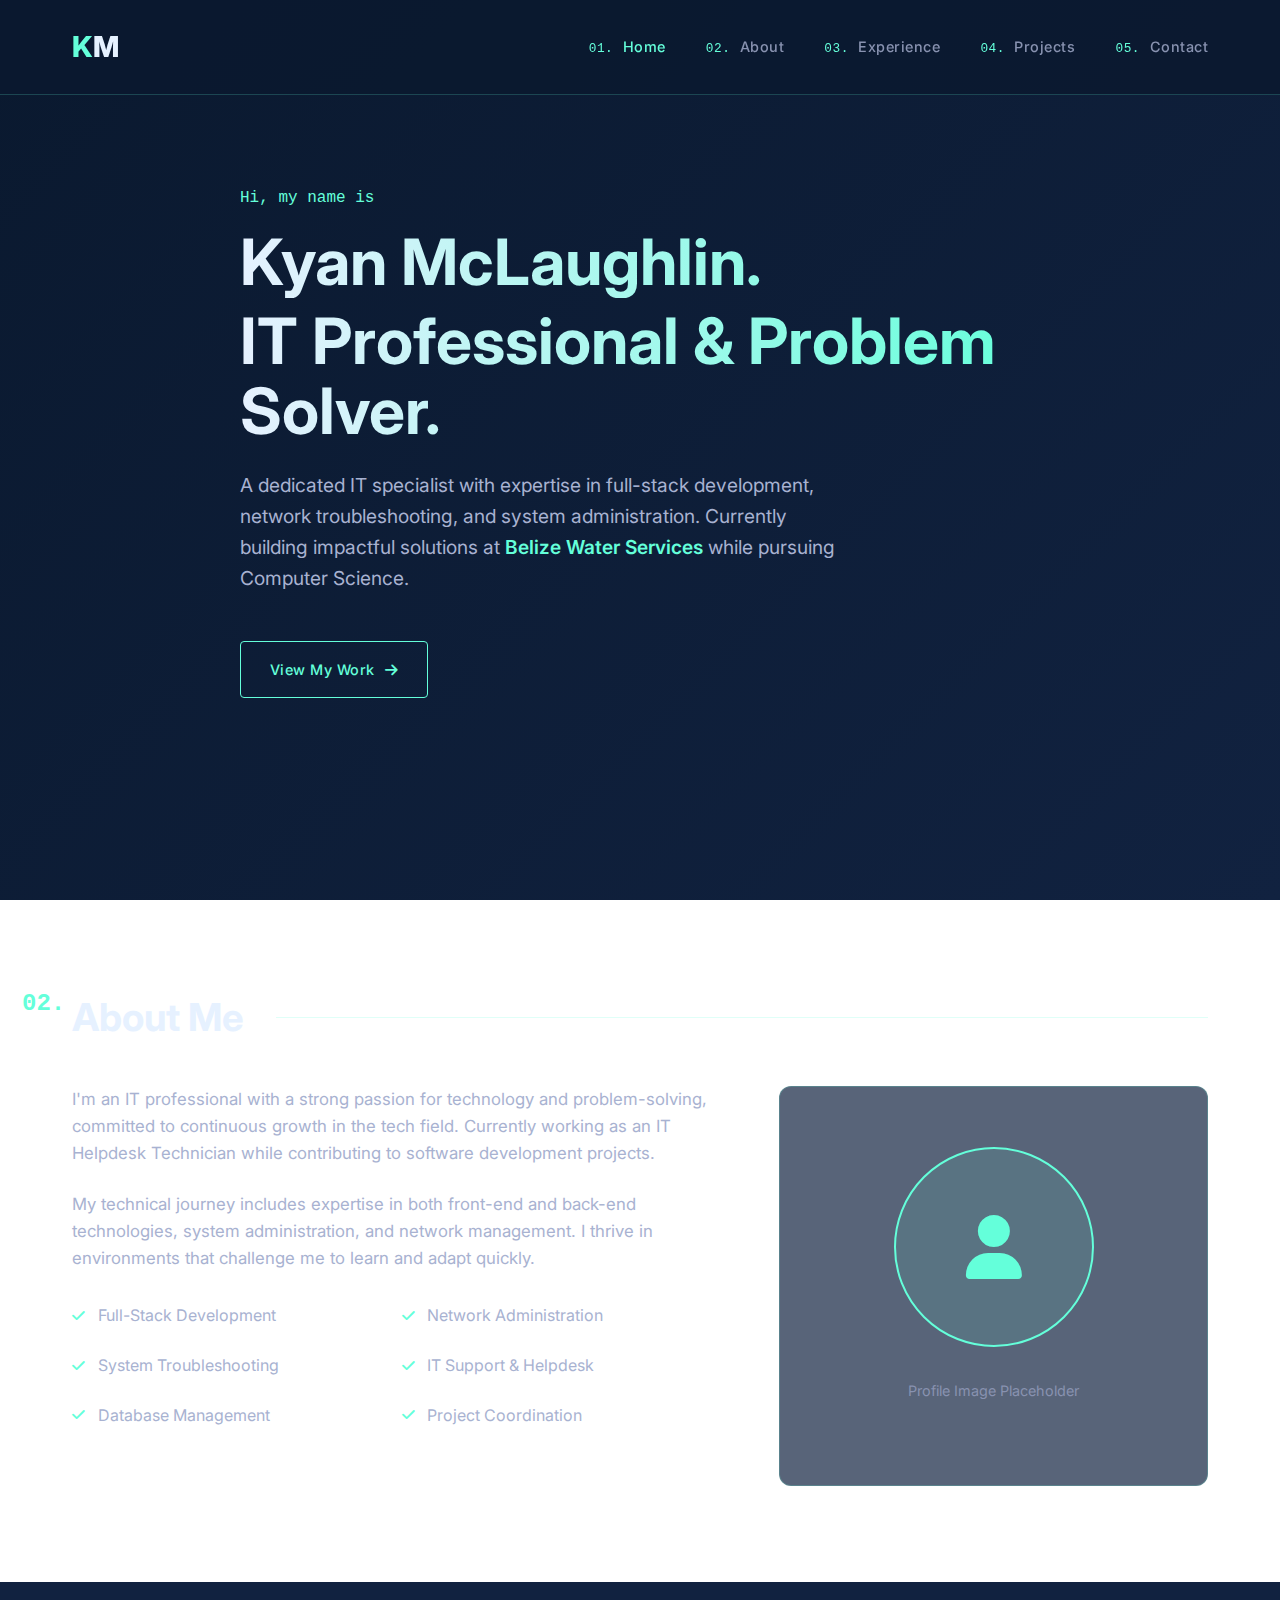
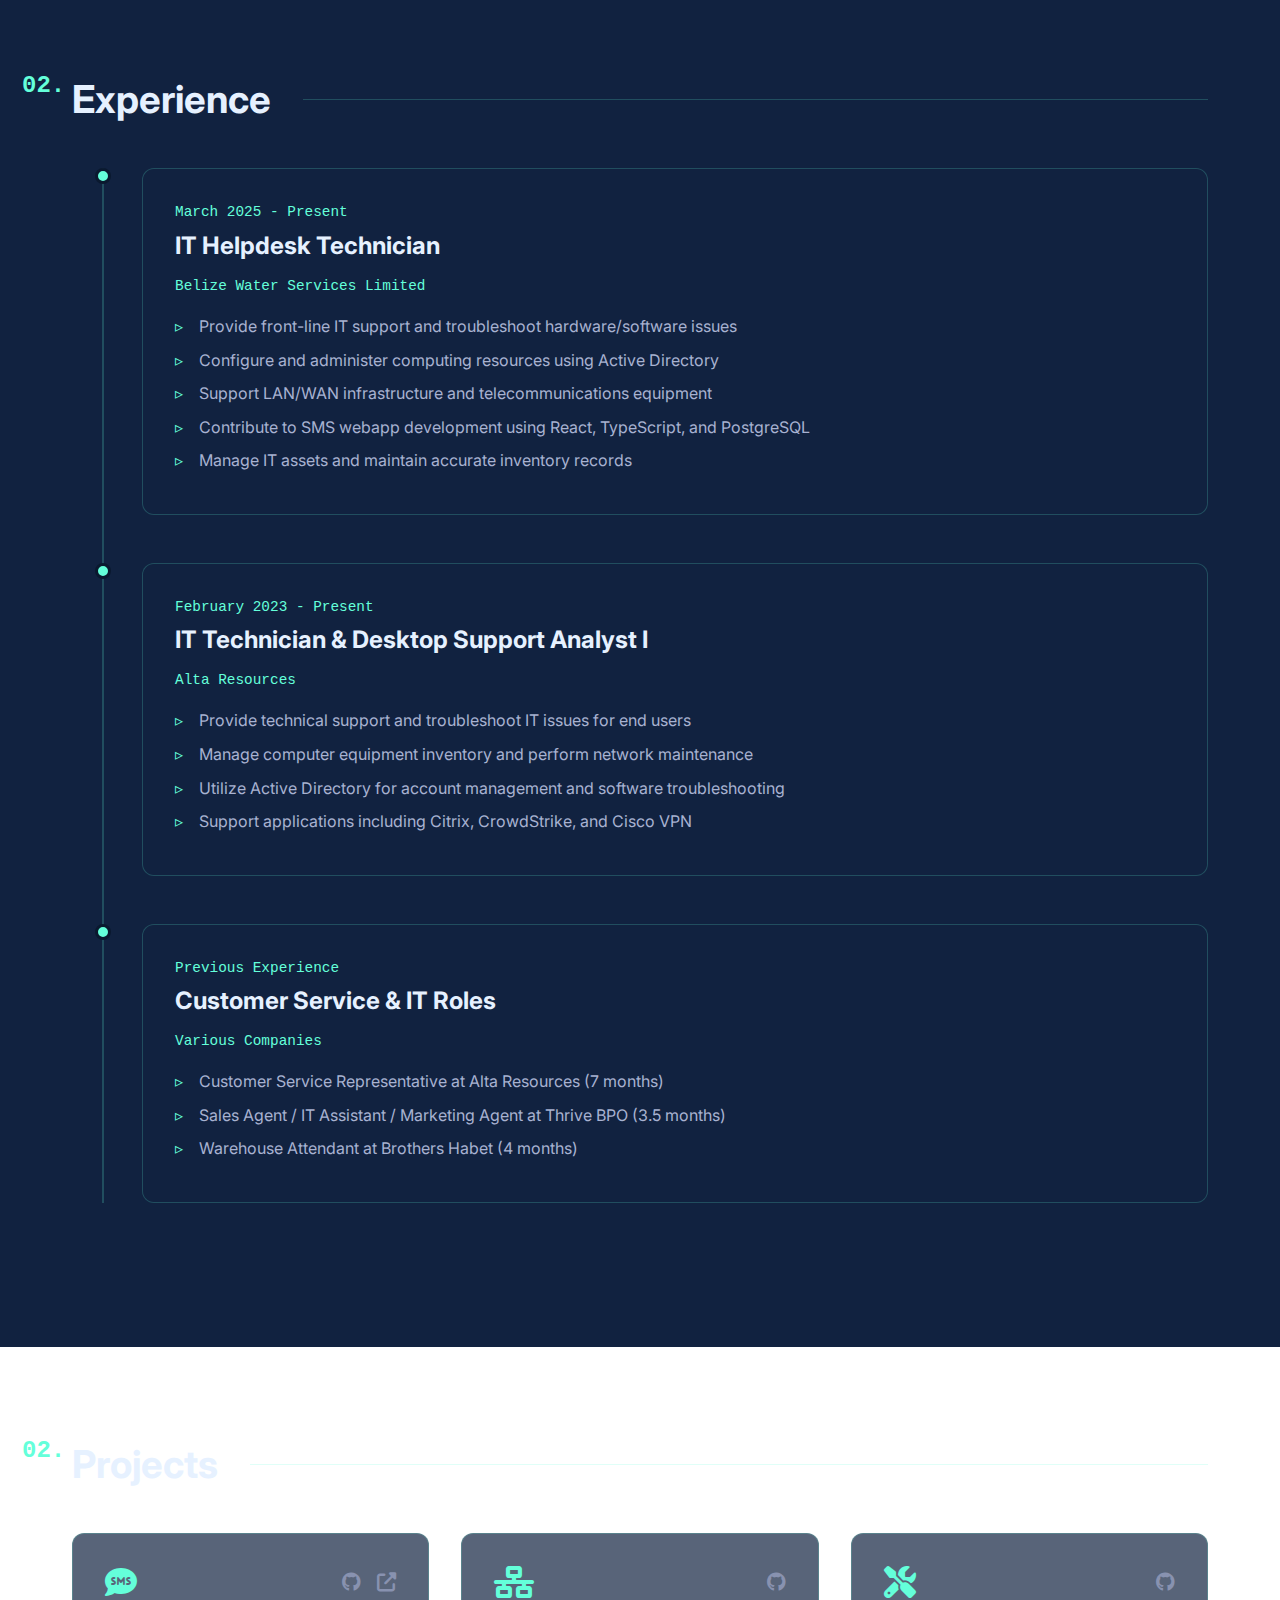
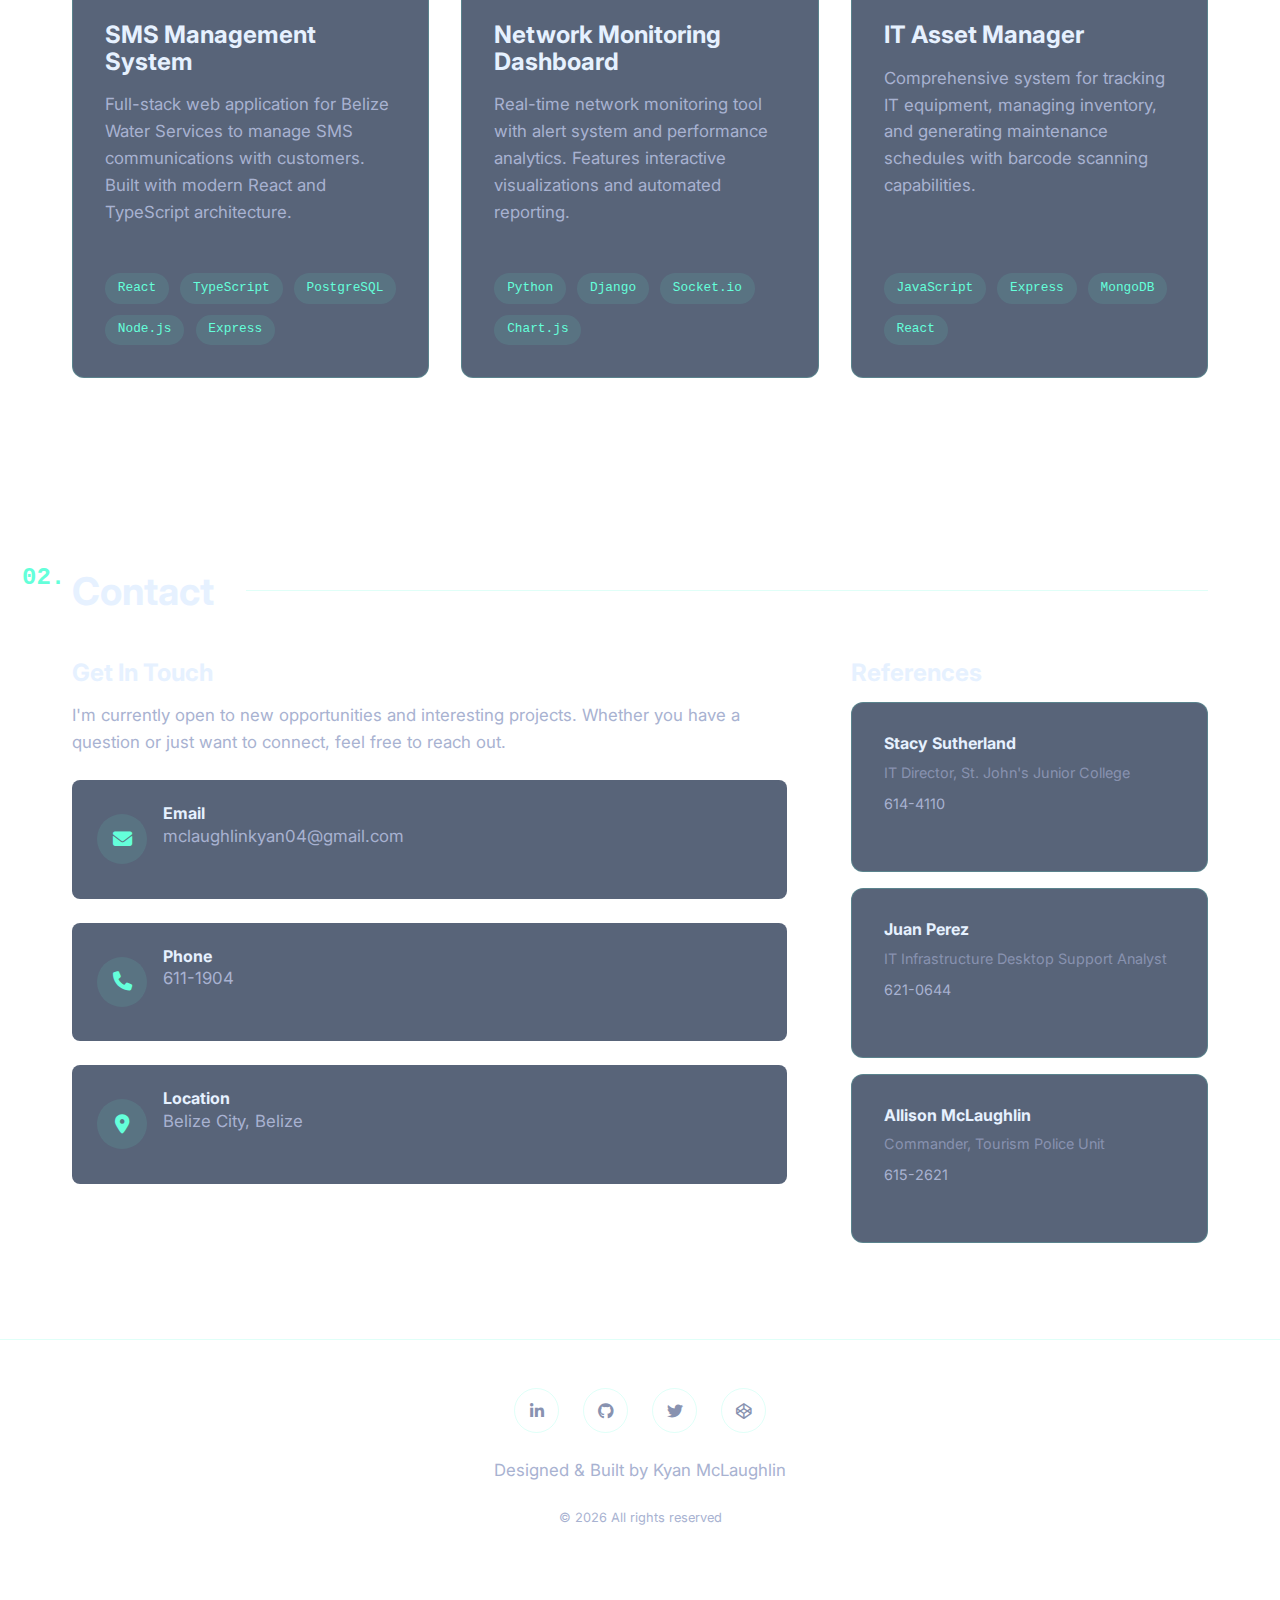
<file: Scarp.html>
<!DOCTYPE html>
<html lang="en">
<head>
    <meta charset="UTF-8">
    <meta name="viewport" content="width=device-width, initial-scale=1.0">
    <title>Kyan McLaughlin | IT Professional</title>
    <link rel="stylesheet" href="https://cdnjs.cloudflare.com/ajax/libs/font-awesome/6.4.0/css/all.min.css">
    <link href="https://fonts.googleapis.com/css2?family=Inter:wght@300;400;500;600;700;800&display=swap" rel="stylesheet">
    <style>
        /* Modern Reset & Variables */
        :root {
            --primary: #0a192f;
            --secondary: #112240;
            --accent: #64ffda;
            --accent-light: rgba(100, 255, 218, 0.1);
            --text-primary: #e6f1ff;
            --text-secondary: #8892b0;
            --text-tertiary: #a8b2d1;
            --card-bg: rgba(17, 34, 64, 0.7);
            --border: rgba(100, 255, 218, 0.2);
            --shadow: 0 10px 30px -15px rgba(2, 12, 27, 0.7);
            --transition: all 0.25s cubic-bezier(0.645, 0.045, 0.355, 1);
            --radius-sm: 4px;
            --radius-md: 8px;
            --radius-lg: 12px;
            --container: 1200px;
            --glass: rgba(10, 25, 47, 0.85);
            --gradient: linear-gradient(135deg, #0a192f 0%, #112240 100%);
        }

        * {
            margin: 0;
            padding: 0;
            box-sizing: border-box;
        }

        html {
            scroll-behavior: smooth;
        }

        body {
            font-family: 'Inter', -apple-system, BlinkMacSystemFont, sans-serif;
            background: var(--gradient);
            color: var(--text-primary);
            line-height: 1.6;
            overflow-x: hidden;
            background-attachment: fixed;
        }

        ::selection {
            background-color: var(--accent-light);
            color: var(--accent);
        }

        /* Typography */
        h1, h2, h3, h4, h5, h6 {
            font-weight: 700;
            line-height: 1.1;
        }

        h1 {
            font-size: clamp(2.5rem, 5vw, 4rem);
            background: linear-gradient(to right, #e6f1ff, #64ffda);
            -webkit-background-clip: text;
            -webkit-text-fill-color: transparent;
            background-clip: text;
        }

        h2 {
            font-size: clamp(1.8rem, 3vw, 2.5rem);
            position: relative;
            display: inline-block;
            margin-bottom: 2rem;
        }

        h2:before {
            content: '02.';
            color: var(--accent);
            font-family: 'SF Mono', monospace;
            font-size: 1.5rem;
            position: absolute;
            left: -50px;
            top: -5px;
        }

        h3 {
            font-size: 1.5rem;
            color: var(--text-primary);
            margin-bottom: 1rem;
        }

        p {
            color: var(--text-tertiary);
            font-size: 1.05rem;
            margin-bottom: 1.5rem;
        }

        /* Layout */
        .container {
            max-width: var(--container);
            margin: 0 auto;
            padding: 0 2rem;
        }

        section {
            padding: 6rem 0;
            position: relative;
        }

        /* Header & Navigation */
        header {
            position: fixed;
            top: 0;
            width: 100%;
            z-index: 1000;
            padding: 1.5rem 0;
            background: var(--glass);
            /* backdrop-filter: blur(10px); */
            border-bottom: 1px solid var(--border);
            transition: var(--transition);
        }

        .header-container {
            display: flex;
            justify-content: space-between;
            align-items: center;
        }

        .logo {
            font-size: 1.8rem;
            font-weight: 800;
            color: var(--accent);
            letter-spacing: -0.5px;
            text-decoration: none;
        }

        .logo span {
            color: var(--text-primary);
        }

        nav ul {
            display: flex;
            list-style: none;
            gap: 2.5rem;
        }

        nav a {
            color: var(--text-secondary);
            font-weight: 500;
            font-size: 0.9rem;
            letter-spacing: 0.5px;
            position: relative;
            transition: var(--transition);
            text-decoration: none;
        }

        nav a:after {
            content: '';
            position: absolute;
            width: 0;
            height: 2px;
            background: var(--accent);
            bottom: -5px;
            left: 0;
            transition: var(--transition);
        }

        nav a:hover {
            color: var(--accent);
        }

        nav a:hover:after {
            width: 100%;
        }

        nav a.active {
            color: var(--accent);
        }

        .nav-number {
            color: var(--accent);
            font-family: 'SF Mono', monospace;
            font-size: 0.8rem;
            margin-right: 5px;
        }

        .mobile-menu-btn {
            display: none;
            background: transparent;
            border: 1px solid var(--accent);
            color: var(--accent);
            width: 40px;
            height: 40px;
            border-radius: var(--radius-sm);
            cursor: pointer;
            align-items: center;
            justify-content: center;
            transition: var(--transition);
        }

        .mobile-menu-btn:hover {
            background: var(--accent-light);
        }

        /* Hero Section */
        .hero {
            min-height: 100vh;
            display: flex;
            align-items: center;
            padding-top: 5rem;
        }

        .hero-content {
            max-width: 800px;
        }

        .hero-subtitle {
            color: var(--accent);
            font-family: 'SF Mono', monospace;
            font-size: 1rem;
            margin-bottom: 1rem;
            display: block;
        }

        .hero-title {
            margin-bottom: 0.5rem;
        }

        .hero-description {
            font-size: 1.2rem;
            max-width: 600px;
            margin-bottom: 3rem;
        }

        .hero-highlight {
            color: var(--accent);
            font-weight: 600;
        }

        .cta-button {
            display: inline-flex;
            align-items: center;
            gap: 10px;
            background: transparent;
            color: var(--accent);
            border: 1px solid var(--accent);
            padding: 1rem 1.8rem;
            border-radius: var(--radius-sm);
            font-weight: 500;
            font-size: 0.9rem;
            letter-spacing: 0.5px;
            transition: var(--transition);
            position: relative;
            overflow: hidden;
            text-decoration: none;
            cursor: pointer;
        }

        .cta-button:before {
            content: '';
            position: absolute;
            top: 0;
            left: -100%;
            width: 100%;
            height: 100%;
            background: var(--accent-light);
            transition: var(--transition);
            z-index: -1;
        }

        .cta-button:hover:before {
            left: 0;
        }

        .cta-button:hover {
            transform: translateY(-3px);
            box-shadow: 0 10px 20px rgba(100, 255, 218, 0.1);
        }

        /* Section Styling */
        .section-title {
            display: flex;
            align-items: center;
            margin-bottom: 3rem;
        }

        .section-title h2 {
            margin-right: 1rem;
            margin-bottom: 0;
        }

        .section-line {
            flex-grow: 1;
            height: 1px;
            background: var(--border);
            margin-left: 1rem;
        }

        /* About Section */
        .about-grid {
            display: grid;
            grid-template-columns: 3fr 2fr;
            gap: 4rem;
            align-items: start;
        }

        .skills-grid {
            display: grid;
            grid-template-columns: repeat(2, 1fr);
            gap: 1rem;
            margin-top: 2rem;
        }

        .skill-item {
            display: flex;
            align-items: center;
            gap: 0.8rem;
            color: var(--text-tertiary);
            margin-bottom: 0.5rem;
        }

        .skill-check {
            color: var(--accent);
            font-size: 0.9rem;
        }

        /* Cards */
        .glass-card {
            background: var(--card-bg);
            border: 1px solid var(--border);
            border-radius: var(--radius-lg);
            padding: 2rem;
            transition: var(--transition);
            /* backdrop-filter: blur(10px); */
        }

        .glass-card:hover {
            transform: translateY(-5px);
            border-color: var(--accent);
            box-shadow: var(--shadow);
        }

        /* Timeline */
        .timeline {
            position: relative;
        }

        .timeline:before {
            content: '';
            position: absolute;
            left: 30px;
            top: 0;
            height: 100%;
            width: 2px;
            background: var(--border);
        }

        .timeline-item {
            position: relative;
            padding-left: 70px;
            margin-bottom: 3rem;
        }

        .timeline-marker {
            position: absolute;
            left: 23px;
            top: 0;
            width: 16px;
            height: 16px;
            border-radius: 50%;
            background: var(--accent);
            border: 3px solid var(--primary);
            z-index: 1;
        }

        .timeline-date {
            color: var(--accent);
            font-family: 'SF Mono', monospace;
            font-size: 0.9rem;
            margin-bottom: 0.5rem;
        }

        .timeline-content ul {
            list-style: none;
            margin-top: 1rem;
        }

        .timeline-content li {
            position: relative;
            padding-left: 1.5rem;
            margin-bottom: 0.5rem;
            color: var(--text-tertiary);
        }

        .timeline-content li:before {
            content: '▹';
            position: absolute;
            left: 0;
            color: var(--accent);
        }

        /* Projects Grid */
        .projects-grid {
            display: grid;
            grid-template-columns: repeat(auto-fill, minmax(350px, 1fr));
            gap: 2rem;
        }

        .project-card {
            height: 100%;
            display: flex;
            flex-direction: column;
        }

        .project-header {
            display: flex;
            justify-content: space-between;
            align-items: center;
            margin-bottom: 1.5rem;
        }

        .project-icon {
            color: var(--accent);
            font-size: 2rem;
        }

        .project-links {
            display: flex;
            gap: 1rem;
        }

        .project-link {
            color: var(--text-secondary);
            transition: var(--transition);
            text-decoration: none;
            font-size: 1.2rem;
        }

        .project-link:hover {
            color: var(--accent);
        }

        .project-tech {
            display: flex;
            flex-wrap: wrap;
            gap: 0.7rem;
            margin-top: auto;
            padding-top: 1.5rem;
        }

        .tech-tag {
            background: var(--accent-light);
            color: var(--accent);
            padding: 0.3rem 0.8rem;
            border-radius: 20px;
            font-size: 0.8rem;
            font-family: 'SF Mono', monospace;
        }

        /* Contact */
        .contact-grid {
            display: grid;
            grid-template-columns: 2fr 1fr;
            gap: 4rem;
        }

        .contact-info {
            display: grid;
            gap: 1.5rem;
        }

        .contact-item {
            display: flex;
            align-items: center;
            gap: 1rem;
            padding: 1.5rem;
            background: var(--card-bg);
            border-radius: var(--radius-md);
            border: 1px solid transparent;
            transition: var(--transition);
        }

        .contact-item:hover {
            border-color: var(--accent);
            transform: translateX(5px);
        }

        .contact-icon {
            width: 50px;
            height: 50px;
            background: var(--accent-light);
            border-radius: 50%;
            display: flex;
            align-items: center;
            justify-content: center;
            color: var(--accent);
            font-size: 1.2rem;
            flex-shrink: 0;
        }

        /* Footer */
        footer {
            padding: 3rem 0;
            text-align: center;
            border-top: 1px solid var(--border);
        }

        .footer-content {
            display: flex;
            flex-direction: column;
            align-items: center;
            gap: 1.5rem;
        }

        .social-links {
            display: flex;
            gap: 1.5rem;
        }

        .social-link {
            width: 45px;
            height: 45px;
            border-radius: 50%;
            border: 1px solid var(--border);
            display: flex;
            align-items: center;
            justify-content: center;
            color: var(--text-secondary);
            transition: var(--transition);
            text-decoration: none;
        }

        .social-link:hover {
            color: var(--accent);
            border-color: var(--accent);
            transform: translateY(-3px);
        }

        .copyright {
            color: var(--text-secondary);
            font-size: 0.9rem;
        }

        /* Mobile Menu */
        .mobile-menu {
            position: fixed;
            top: 80px;
            left: 0;
            width: 100%;
            background: var(--glass);
            /* backdrop-filter: blur(10px); */
            padding: 2rem;
            border-top: 1px solid var(--border);
            transform: translateY(-100%);
            opacity: 0;
            transition: var(--transition);
            z-index: 999;
        }

        .mobile-menu.active {
            transform: translateY(0);
            opacity: 1;
        }

        .mobile-menu ul {
            display: flex;
            flex-direction: column;
            gap: 1.5rem;
        }

        .mobile-menu a {
            color: var(--text-secondary);
            text-decoration: none;
            font-weight: 500;
            font-size: 1.1rem;
            transition: var(--transition);
        }

        .mobile-menu a:hover {
            color: var(--accent);
        }

        /* Animations */
        @keyframes fadeInUp {
            from {
                opacity: 0;
                transform: translateY(30px);
            }
            to {
                opacity: 1;
                transform: translateY(0);
            }
        }

        .animate {
            animation: fadeInUp 0.6s ease forwards;
        }

        /* Loading Bar */
        .loading-bar {
            position: fixed;
            top: 0;
            left: 0;
            width: 0;
            height: 3px;
            background: var(--accent);
            z-index: 1001;
            transition: width 0.3s ease;
        }

        /* Responsive Design */
        @media (max-width: 1024px) {
            .about-grid,
            .contact-grid {
                grid-template-columns: 1fr;
                gap: 3rem;
            }

            h2:before {
                position: static;
                margin-right: 10px;
            }
        }

        @media (max-width: 768px) {
            .container {
                padding: 0 1.5rem;
            }

            nav ul {
                display: none;
            }

            .mobile-menu-btn {
                display: flex;
            }

            .projects-grid {
                grid-template-columns: 1fr;
            }

            .skills-grid {
                grid-template-columns: 1fr;
            }
            
            .timeline:before {
                left: 20px;
            }
            
            .timeline-item {
                padding-left: 50px;
            }
            
            .timeline-marker {
                left: 13px;
            }
        }

        @media (max-width: 480px) {
            section {
                padding: 4rem 0;
            }

            .hero {
                min-height: 90vh;
            }

            .glass-card {
                padding: 1.5rem;
            }
            
            h2 {
                font-size: clamp(1.5rem, 4vw, 2rem);
            }
            
            .hero h1 {
                font-size: clamp(2rem, 6vw, 3rem);
            }
        }

        /* Timeline Subtitle */
        .timeline-subtitle {
            color: var(--accent);
            font-family: 'SF Mono', monospace;
            font-size: 0.9rem;
            margin-bottom: 1rem;
            display: block;
        }
    </style>
</head>
<body>
    <!-- Loading Bar -->
    <div class="loading-bar" id="loadingBar"></div>

    <!-- Header -->
    <header>
        <div class="container header-container">
            <a href="#" class="logo">K<span>M</span></a>
            
            <nav>
                <ul id="desktopNav">
                    <li><a href="#home" class="active"><span class="nav-number">01.</span> Home</a></li>
                    <li><a href="#about"><span class="nav-number">02.</span> About</a></li>
                    <li><a href="#experience"><span class="nav-number">03.</span> Experience</a></li>
                    <li><a href="#projects"><span class="nav-number">04.</span> Projects</a></li>
                    <li><a href="#contact"><span class="nav-number">05.</span> Contact</a></li>
                </ul>
            </nav>

            <button class="mobile-menu-btn" id="mobileMenuBtn">
                <i class="fas fa-bars"></i>
            </button>
        </div>

        <!-- Mobile Menu -->
        <div class="mobile-menu" id="mobileMenu">
            <ul>
                <li><a href="#home"><span class="nav-number">01.</span> Home</a></li>
                <li><a href="#about"><span class="nav-number">02.</span> About</a></li>
                <li><a href="#experience"><span class="nav-number">03.</span> Experience</a></li>
                <li><a href="#projects"><span class="nav-number">04.</span> Projects</a></li>
                <li><a href="#contact"><span class="nav-number">05.</span> Contact</a></li>
            </ul>
        </div>
    </header>

    <!-- Hero Section -->
    <section id="home" class="hero">
        <div class="container">
            <div class="hero-content">
                <span class="hero-subtitle animate">Hi, my name is</span>
                <h1 class="hero-title animate">Kyan McLaughlin.</h1>
                <h1 class="hero-title animate" style="color: var(--text-secondary); margin-bottom: 1.5rem;">IT Professional & Problem Solver.</h1>
                <p class="hero-description animate">
                    A dedicated IT specialist with expertise in full-stack development, network troubleshooting, 
                    and system administration. Currently building impactful solutions at 
                    <span class="hero-highlight">Belize Water Services</span> while pursuing Computer Science.
                </p>
                <a href="#projects" class="cta-button animate">
                    <span>View My Work</span>
                    <i class="fas fa-arrow-right"></i>
                </a>
            </div>
        </div>
    </section>

    <!-- About Section -->
    <section id="about">
        <div class="container">
            <div class="section-title">
                <h2>About Me</h2>
                <div class="section-line"></div>
            </div>

            <div class="about-grid">
                <div class="about-text">
                    <p>
                        I'm an IT professional with a strong passion for technology and problem-solving, 
                        committed to continuous growth in the tech field. Currently working as an IT Helpdesk 
                        Technician while contributing to software development projects.
                    </p>
                    <p>
                        My technical journey includes expertise in both front-end and back-end technologies, 
                        system administration, and network management. I thrive in environments that challenge 
                        me to learn and adapt quickly.
                    </p>
                    
                    <div class="skills-grid">
                        <div class="skill-item">
                            <i class="fas fa-check skill-check"></i>
                            <span>Full-Stack Development</span>
                        </div>
                        <div class="skill-item">
                            <i class="fas fa-check skill-check"></i>
                            <span>Network Administration</span>
                        </div>
                        <div class="skill-item">
                            <i class="fas fa-check skill-check"></i>
                            <span>System Troubleshooting</span>
                        </div>
                        <div class="skill-item">
                            <i class="fas fa-check skill-check"></i>
                            <span>IT Support & Helpdesk</span>
                        </div>
                        <div class="skill-item">
                            <i class="fas fa-check skill-check"></i>
                            <span>Database Management</span>
                        </div>
                        <div class="skill-item">
                            <i class="fas fa-check skill-check"></i>
                            <span>Project Coordination</span>
                        </div>
                    </div>
                </div>

                <div class="about-image">
                    <div class="glass-card" style="height: 400px; display: flex; align-items: center; justify-content: center;">
                        <div style="text-align: center;">
                            <div style="width: 200px; height: 200px; border-radius: 50%; background: var(--accent-light); display: flex; align-items: center; justify-content: center; margin: 0 auto 2rem; border: 2px solid var(--accent);">
                                <i class="fas fa-user" style="font-size: 4rem; color: var(--accent);"></i>
                            </div>
                            <p style="color: var(--text-secondary); font-size: 0.9rem;">Profile Image Placeholder</p>
                        </div>
                    </div>
                </div>
            </div>
        </div>
    </section>

    <!-- Experience Section -->
    <section id="experience" style="background: var(--secondary);">
        <div class="container">
            <div class="section-title">
                <h2>Experience</h2>
                <div class="section-line"></div>
            </div>

            <div class="timeline">
                <!-- BWS Experience -->
                <div class="timeline-item">
                    <div class="timeline-marker"></div>
                    <div class="timeline-content glass-card">
                        <div class="timeline-date">March 2025 - Present</div>
                        <h3>IT Helpdesk Technician</h3>
                        <span class="timeline-subtitle">Belize Water Services Limited</span>
                        <ul>
                            <li>Provide front-line IT support and troubleshoot hardware/software issues</li>
                            <li>Configure and administer computing resources using Active Directory</li>
                            <li>Support LAN/WAN infrastructure and telecommunications equipment</li>
                            <li>Contribute to SMS webapp development using React, TypeScript, and PostgreSQL</li>
                            <li>Manage IT assets and maintain accurate inventory records</li>
                        </ul>
                    </div>
                </div>

                <!-- Alta Resources Experience -->
                <div class="timeline-item">
                    <div class="timeline-marker"></div>
                    <div class="timeline-content glass-card">
                        <div class="timeline-date">February 2023 - Present</div>
                        <h3>IT Technician & Desktop Support Analyst I</h3>
                        <span class="timeline-subtitle">Alta Resources</span>
                        <ul>
                            <li>Provide technical support and troubleshoot IT issues for end users</li>
                            <li>Manage computer equipment inventory and perform network maintenance</li>
                            <li>Utilize Active Directory for account management and software troubleshooting</li>
                            <li>Support applications including Citrix, CrowdStrike, and Cisco VPN</li>
                        </ul>
                    </div>
                </div>
                
                <!-- Previous Experience -->
                <div class="timeline-item">
                    <div class="timeline-marker"></div>
                    <div class="timeline-content glass-card">
                        <div class="timeline-date">Previous Experience</div>
                        <h3>Customer Service & IT Roles</h3>
                        <span class="timeline-subtitle">Various Companies</span>
                        <ul>
                            <li>Customer Service Representative at Alta Resources (7 months)</li>
                            <li>Sales Agent / IT Assistant / Marketing Agent at Thrive BPO (3.5 months)</li>
                            <li>Warehouse Attendant at Brothers Habet (4 months)</li>
                        </ul>
                    </div>
                </div>
            </div>
        </div>
    </section>

    <!-- Projects Section -->
    <section id="projects">
        <div class="container">
            <div class="section-title">
                <h2>Projects</h2>
                <div class="section-line"></div>
            </div>

            <div class="projects-grid">
                <!-- Project 1 -->
                <div class="project-card glass-card">
                    <div class="project-header">
                        <i class="fas fa-sms project-icon"></i>
                        <div class="project-links">
                            <a href="#" class="project-link">
                                <i class="fab fa-github"></i>
                            </a>
                            <a href="#" class="project-link">
                                <i class="fas fa-external-link-alt"></i>
                            </a>
                        </div>
                    </div>
                    <h3>SMS Management System</h3>
                    <p>Full-stack web application for Belize Water Services to manage SMS communications with customers. Built with modern React and TypeScript architecture.</p>
                    <div class="project-tech">
                        <span class="tech-tag">React</span>
                        <span class="tech-tag">TypeScript</span>
                        <span class="tech-tag">PostgreSQL</span>
                        <span class="tech-tag">Node.js</span>
                        <span class="tech-tag">Express</span>
                    </div>
                </div>

                <!-- Project 2 -->
                <div class="project-card glass-card">
                    <div class="project-header">
                        <i class="fas fa-network-wired project-icon"></i>
                        <div class="project-links">
                            <a href="#" class="project-link">
                                <i class="fab fa-github"></i>
                            </a>
                        </div>
                    </div>
                    <h3>Network Monitoring Dashboard</h3>
                    <p>Real-time network monitoring tool with alert system and performance analytics. Features interactive visualizations and automated reporting.</p>
                    <div class="project-tech">
                        <span class="tech-tag">Python</span>
                        <span class="tech-tag">Django</span>
                        <span class="tech-tag">Socket.io</span>
                        <span class="tech-tag">Chart.js</span>
                    </div>
                </div>

                <!-- Project 3 -->
                <div class="project-card glass-card">
                    <div class="project-header">
                        <i class="fas fa-tools project-icon"></i>
                        <div class="project-links">
                            <a href="#" class="project-link">
                                <i class="fab fa-github"></i>
                            </a>
                        </div>
                    </div>
                    <h3>IT Asset Manager</h3>
                    <p>Comprehensive system for tracking IT equipment, managing inventory, and generating maintenance schedules with barcode scanning capabilities.</p>
                    <div class="project-tech">
                        <span class="tech-tag">JavaScript</span>
                        <span class="tech-tag">Express</span>
                        <span class="tech-tag">MongoDB</span>
                        <span class="tech-tag">React</span>
                    </div>
                </div>
            </div>
        </div>
    </section>

    <!-- Contact Section -->
    <section id="contact">
        <div class="container">
            <div class="section-title">
                <h2>Contact</h2>
                <div class="section-line"></div>
            </div>

            <div class="contact-grid">
                <div>
                    <h3>Get In Touch</h3>
                    <p>
                        I'm currently open to new opportunities and interesting projects. 
                        Whether you have a question or just want to connect, feel free to reach out.
                    </p>

                    <div class="contact-info">
                        <div class="contact-item">
                            <div class="contact-icon">
                                <i class="fas fa-envelope"></i>
                            </div>
                            <div>
                                <h4>Email</h4>
                                <p style="color: var(--text-tertiary);">mclaughlinkyan04@gmail.com</p>
                            </div>
                        </div>

                        <div class="contact-item">
                            <div class="contact-icon">
                                <i class="fas fa-phone"></i>
                            </div>
                            <div>
                                <h4>Phone</h4>
                                <p style="color: var(--text-tertiary);">611-1904</p>
                            </div>
                        </div>

                        <div class="contact-item">
                            <div class="contact-icon">
                                <i class="fas fa-map-marker-alt"></i>
                            </div>
                            <div>
                                <h4>Location</h4>
                                <p style="color: var(--text-tertiary);">Belize City, Belize</p>
                            </div>
                        </div>
                    </div>
                </div>

                <div>
                    <h3>References</h3>
                    <div class="glass-card" style="margin-bottom: 1rem;">
                        <h4>Stacy Sutherland</h4>
                        <p style="font-size: 0.9rem; color: var(--text-secondary); margin: 0.5rem 0;">IT Director, St. John's Junior College</p>
                        <p style="font-size: 0.9rem; color: var(--text-tertiary);">614-4110</p>
                    </div>
                    
                    <div class="glass-card" style="margin-bottom: 1rem;">
                        <h4>Juan Perez</h4>
                        <p style="font-size: 0.9rem; color: var(--text-secondary); margin: 0.5rem 0;">IT Infrastructure Desktop Support Analyst</p>
                        <p style="font-size: 0.9rem; color: var(--text-tertiary);">621-0644</p>
                    </div>
                    
                    <div class="glass-card">
                        <h4>Allison McLaughlin</h4>
                        <p style="font-size: 0.9rem; color: var(--text-secondary); margin: 0.5rem 0;">Commander, Tourism Police Unit</p>
                        <p style="font-size: 0.9rem; color: var(--text-tertiary);">615-2621</p>
                    </div>
                </div>
            </div>
        </div>
    </section>

    <!-- Footer -->
    <footer>
        <div class="container">
            <div class="footer-content">
                <div class="social-links">
                    <a href="#" class="social-link">
                        <i class="fab fa-linkedin-in"></i>
                    </a>
                    <a href="#" class="social-link">
                        <i class="fab fa-github"></i>
                    </a>
                    <a href="#" class="social-link">
                        <i class="fab fa-twitter"></i>
                    </a>
                    <a href="#" class="social-link">
                        <i class="fab fa-codepen"></i>
                    </a>
                </div>
                <div class="copyright">
                    <p>Designed & Built by Kyan McLaughlin</p>
                    <p style="font-size: 0.8rem; margin-top: 0.5rem;">© 2025 All rights reserved</p>
                </div>
            </div>
        </div>
    </footer>

    <script>
        // Modern Portfolio Script
        document.addEventListener('DOMContentLoaded', function() {
            // Elements
            const mobileMenuBtn = document.getElementById('mobileMenuBtn');
            const mobileMenu = document.getElementById('mobileMenu');
            const navLinks = document.querySelectorAll('nav a, .mobile-menu a');
            const loadingBar = document.getElementById('loadingBar');
            
            // Initialize animations
            initAnimations();
            
            // Mobile Menu Toggle
            mobileMenuBtn.addEventListener('click', () => {
                mobileMenu.classList.toggle('active');
                const icon = mobileMenuBtn.querySelector('i');
                if (mobileMenu.classList.contains('active')) {
                    icon.classList.remove('fa-bars');
                    icon.classList.add('fa-times');
                } else {
                    icon.classList.remove('fa-times');
                    icon.classList.add('fa-bars');
                }
            });
            
            // Close mobile menu when clicking links
            navLinks.forEach(link => {
                link.addEventListener('click', () => {
                    mobileMenu.classList.remove('active');
                    const icon = mobileMenuBtn.querySelector('i');
                    icon.classList.remove('fa-times');
                    icon.classList.add('fa-bars');
                });
            });
            
            // Smooth scrolling with offset
            navLinks.forEach(link => {
                link.addEventListener('click', function(e) {
                    e.preventDefault();
                    
                    const targetId = this.getAttribute('href');
                    if (targetId === '#') return;
                    
                    const targetElement = document.querySelector(targetId);
                    const headerHeight = document.querySelector('header').offsetHeight;
                    
                    window.scrollTo({
                        top: targetElement.offsetTop - headerHeight,
                        behavior: 'smooth'
                    });
                    
                    // Update active nav link
                    updateActiveNavLink(targetId);
                });
            });
            
            // Scroll progress bar
            window.addEventListener('scroll', () => {
                // Progress bar
                const winScroll = document.body.scrollTop || document.documentElement.scrollTop;
                const height = document.documentElement.scrollHeight - document.documentElement.clientHeight;
                const scrolled = (winScroll / height) * 100;
                loadingBar.style.width = scrolled + "%";
                
                // Header background on scroll
                const header = document.querySelector('header');
                if (window.scrollY > 50) {
                    header.style.backdropFilter = 'blur(15px)';
                    header.style.backgroundColor = 'rgba(10, 25, 47, 0.95)';
                } else {
                    header.style.backdropFilter = 'blur(10px)';
                    header.style.backgroundColor = 'var(--glass)';
                }
                
                // Update active nav link on scroll
                updateActiveNavLinkOnScroll();
            });
            
            // Initialize typing effect for hero
            initTypingEffect();
            
            // Add hover effect to glass cards
            document.querySelectorAll('.glass-card').forEach(card => {
                card.addEventListener('mouseenter', function() {
                    this.style.transform = 'translateY(-5px)';
                });
                
                card.addEventListener('mouseleave', function() {
                    this.style.transform = 'translateY(0)';
                });
            });
            
            // Function to update active nav link
            function updateActiveNavLink(targetId) {
                navLinks.forEach(link => {
                    link.classList.remove('active');
                    if (link.getAttribute('href') === targetId) {
                        link.classList.add('active');
                    }
                });
            }
            
            // Function to update active nav link on scroll
            function updateActiveNavLinkOnScroll() {
                const sections = document.querySelectorAll('section');
                const scrollPos = window.scrollY + 100;
                
                sections.forEach(section => {
                    const sectionTop = section.offsetTop;
                    const sectionHeight = section.clientHeight;
                    const sectionId = section.getAttribute('id');
                    
                    if (scrollPos >= sectionTop && scrollPos < sectionTop + sectionHeight) {
                        navLinks.forEach(link => {
                            link.classList.remove('active');
                            if (link.getAttribute('href') === `#${sectionId}`) {
                                link.classList.add('active');
                            }
                        });
                    }
                });
            }
            
            // Function to initialize animations
            function initAnimations() {
                const observerOptions = {
                    threshold: 0.1,
                    rootMargin: '0px 0px -50px 0px'
                };
                
                const observer = new IntersectionObserver((entries) => {
                    entries.forEach(entry => {
                        if (entry.isIntersecting) {
                            entry.target.classList.add('animate');
                        }
                    });
                }, observerOptions);
                
                // Observe elements to animate
                document.querySelectorAll('.hero-content > *').forEach(el => observer.observe(el));
                document.querySelectorAll('.glass-card').forEach(el => observer.observe(el));
                document.querySelectorAll('.timeline-item').forEach(el => observer.observe(el));
                document.querySelectorAll('.contact-item').forEach(el => observer.observe(el));
            }
            
            // Function for typing effect
            function initTypingEffect() {
                const heroTitle = document.querySelectorAll('.hero-title')[2];
                if (!heroTitle) return;
                
                const text = heroTitle.textContent;
                heroTitle.textContent = '';
                
                let i = 0;
                const typeWriter = () => {
                    if (i < text.length) {
                        heroTitle.textContent += text.charAt(i);
                        i++;
                        setTimeout(typeWriter, 50);
                    }
                };
                
                // Start typing after a delay
                setTimeout(typeWriter, 1000);
            }
            
            // Add click effect to buttons
            document.querySelectorAll('.cta-button, .social-link').forEach(button => {
                button.addEventListener('click', function(e) {
                    const x = e.clientX - this.getBoundingClientRect().left;
                    const y = e.clientY - this.getBoundingClientRect().top;
                    
                    const ripple = document.createElement('span');
                    ripple.style.left = x + 'px';
                    ripple.style.top = y + 'px';
                    ripple.classList.add('ripple-effect');
                    
                    this.appendChild(ripple);
                    
                    setTimeout(() => {
                        ripple.remove();
                    }, 600);
                });
            });
            
            // Add ripple effect style
            const style = document.createElement('style');
            style.textContent = `
                .ripple-effect {
                    position: absolute;
                    border-radius: 50%;
                    background: rgba(100, 255, 218, 0.3);
                    transform: scale(0);
                    animation: ripple 0.6s linear;
                    pointer-events: none;
                }
                
                @keyframes ripple {
                    to {
                        transform: scale(4);
                        opacity: 0;
                    }
                }
                
                .cta-button, .social-link {
                    position: relative;
                    overflow: hidden;
                }
            `;
            document.head.appendChild(style);
            
            // Set current year in footer
            const yearSpan = document.querySelector('.copyright p:last-child');
            if (yearSpan) {
                yearSpan.textContent = `© ${new Date().getFullYear()} All rights reserved`;
            }
        });
    </script>
</body>
</html>
</file>
